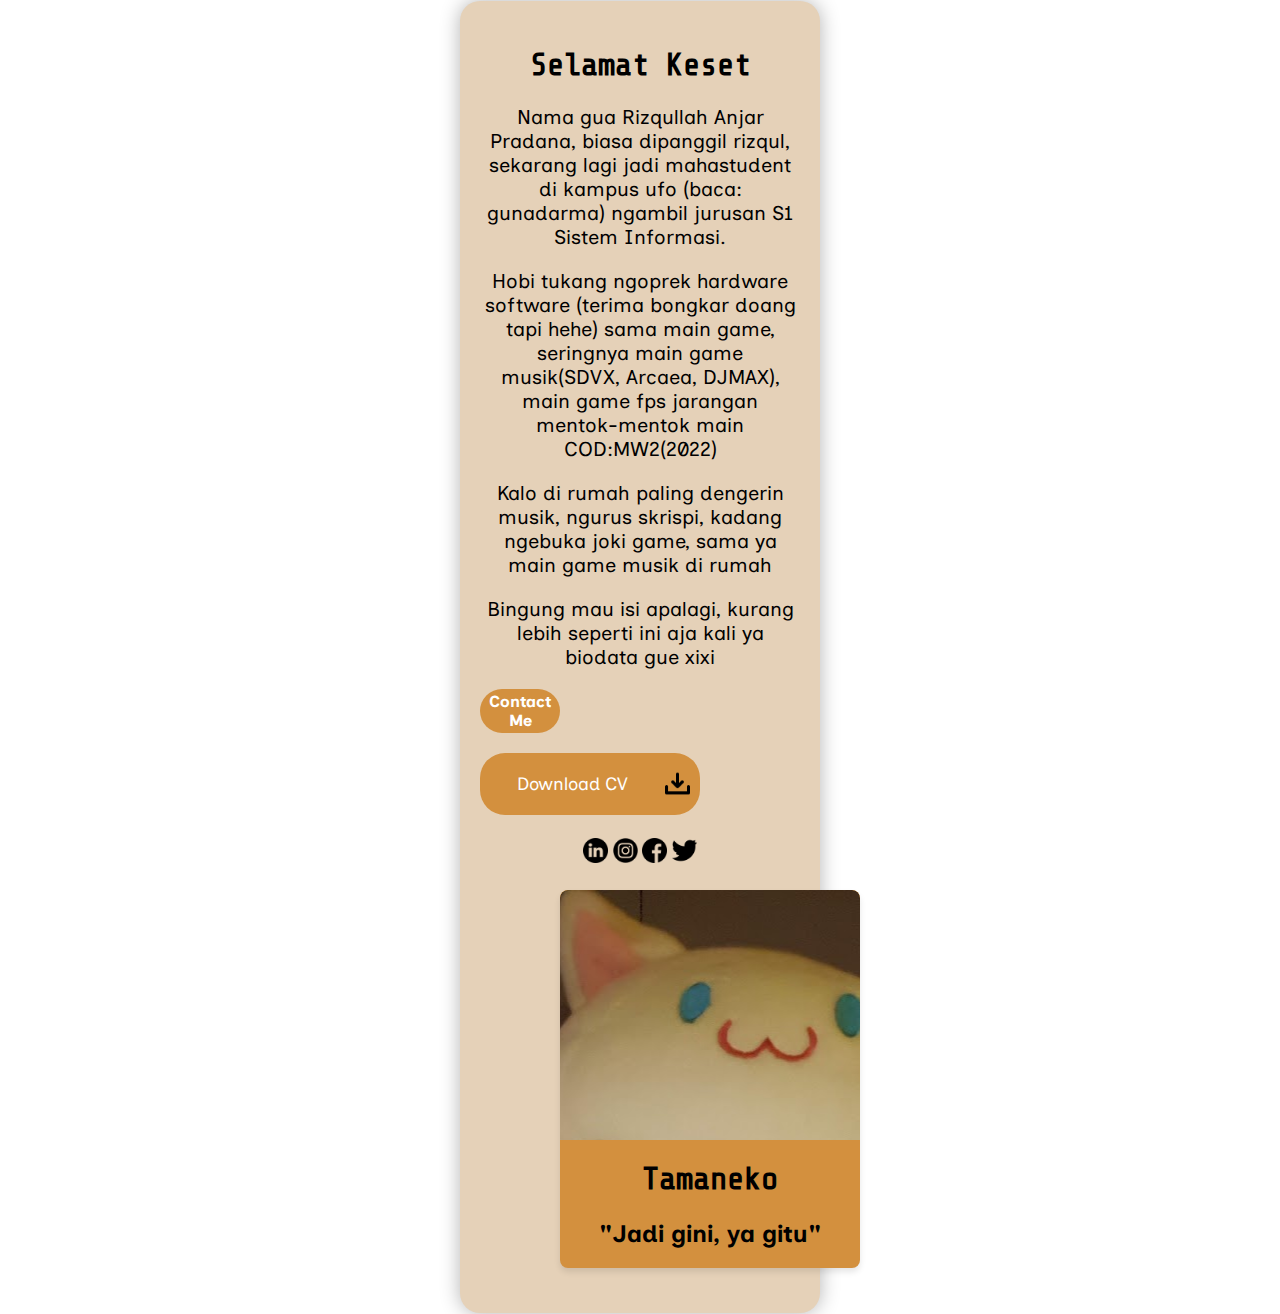
<file: index.html>
<!DOCTYPE html>
<html>
<head>
    <title>Personal Web</title>
    <link rel="stylesheet" href="https://fonts.googleapis.com/css2?family=Share+Tech+Mono">
    <link rel="stylesheet" href="https://fonts.googleapis.com/css2?family=Inclusive+Sans">
    <style>
        body {
            font-family: 'Inclusive Sans', sans-serif;
            margin: 0;
            padding: 0;
            display: flex;
            justify-content: center;
            align-items: center;
            min-height: 100vh;
        }

        h1 {
            font-family: 'Share Tech Mono', monospace;
            justify-content: center;
        }

        p {
            font-size: 20px;

        }

        .container {
            border-radius: 20px 20px 20px 20px;
            background-color: rgb(229, 209, 184);
            box-shadow: 0 0 20px rgba(0, 0, 0, 0.3);
            margin: 1px 1px 1px 1px;
            padding: 25px 20px 25px 20px;
            text-align: center;
            width: 25%;
        }

        .contact-link {
            text-decoration: none;
            color: white;
        }

        .text {
            flex: 1;
            padding: 10px;
            font-size: 18px;
        }

        .logodownload {
            height: 25px;
            width: 25px;
            margin-left: 10px;
            background-image: url(./image/download.png);
            background-size: cover;
        }

        .text-with-logo {
            display: flex;
            align-items: center;
            width: 200px;
            padding: 10px;
            background-color: #d3903e;
            border-radius: 25px;
        }

        .sosmed-logo-container {
            display: flex;
            align-items: center;
            justify-content: space-around;
            width: 150px;
            padding: 10px;
            background-color: rgb(159, 159, 159);
            border-radius: 25px;
        }

        .card {
            background-color: #d3903e;
            border-radius: 8px;
            box-shadow: 0 4px 6px rgba(0, 0, 0, 0.1);
            width: 300px;
            margin: 20px 80px;
            overflow:hidden;
        }

        .card-image {
            height: 250px;
            background-image: url('./image/foto.jpg');
            background-position: top;
            border-radius: 8px 8px 0 0;
        }



    </style>
</head>
<body>
    <div>
        <section>
            <div class="left">
                
            </div>
        </section>
    </div>
    <div class="container">
        <h1>Selamat Keset</h1>
        <p>Nama gua Rizqullah Anjar Pradana, biasa dipanggil rizqul, sekarang lagi jadi mahastudent 
            di kampus ufo (baca: gunadarma) ngambil jurusan S1 Sistem Informasi.
        </p>
        <p>Hobi tukang ngoprek hardware software (terima bongkar doang tapi hehe) sama main game, 
            seringnya main game musik(SDVX, Arcaea, DJMAX), main game fps jarangan mentok-mentok main COD:MW2(2022)
        </p>
        <p>Kalo di rumah paling dengerin musik, ngurus skrispi, 
            kadang ngebuka joki game, sama ya main game musik di rumah
        </p>
        <p>Bingung mau isi apalagi, 
            kurang lebih seperti ini aja kali ya biodata gue xixi
        </p>
        <p></p>
        <table style="
            width: 25%;
            text-align: center;
            background-color: #d3903e;
            border-radius: 25px 25px 25px 25px;">
            <tr>
                <th>
                    <a href="mailto:rizqullahanjr@gmail.com" class="contact-link">Contact Me</a>
                </th>
            </tr>
        </table>
        <p></p>
        <div class="text-with-logo">
            <div class="text"><a href="https://www.youtube.com/watch?v=dQw4w9WgXcQ" class="contact-link">Download CV</a></div>
            <div class="logodownload"></div>
        </div>
        <p></p>
        <table style="
                    margin-bottom: 10px;
                    padding-left: 100px;
                    padding-right: 100px;
                    width: 100%;
                    align-content: center;">
                    <tr>
                        <th>
                            <a href="https://www.linkedin.com/in/rizqullahanjr/">
                                <img
                                    src="./image/linkedin.png"
                                    style="width: 25px;"
                                    alt="linkedin"
                                    ;/>
                                </a>
                        </th>
                        <th>
                            <a href="https://www.instagram.com/rizqullahanjr/">
                                <img
                                    src="./image/instagram.png"
                                    style="width: 25px;"
                                    alt="instagram"
                                    ;/>
                                </a>
                        </th>
                        <th>
                            <a href="https://facebook.com/rizqullah.pradana">
                                <img
                                    src="./image/facebook.png"
                                    style="width: 25px;"
                                    alt="facebook"
                                    ;/>
                                </a>
                        </th>
                        <th>
                            <a href="https://x.com/rizqullahanjr">
                                <img
                                    src="./image/twitter.png"
                                    style="width: 25px;"
                                    alt="twitter"
                                    ;/>
                                </a>
                        </th>
                    </tr>
        </table>
        <p></p>
        <div class="card" style="flex: 1;">
            <div class="card-image"></div>
            <h1>Tamaneko</h1>
            <h2>"Jadi gini, ya gitu"</h2>
        </div>
    </div>
</body>
</html>
</file>
